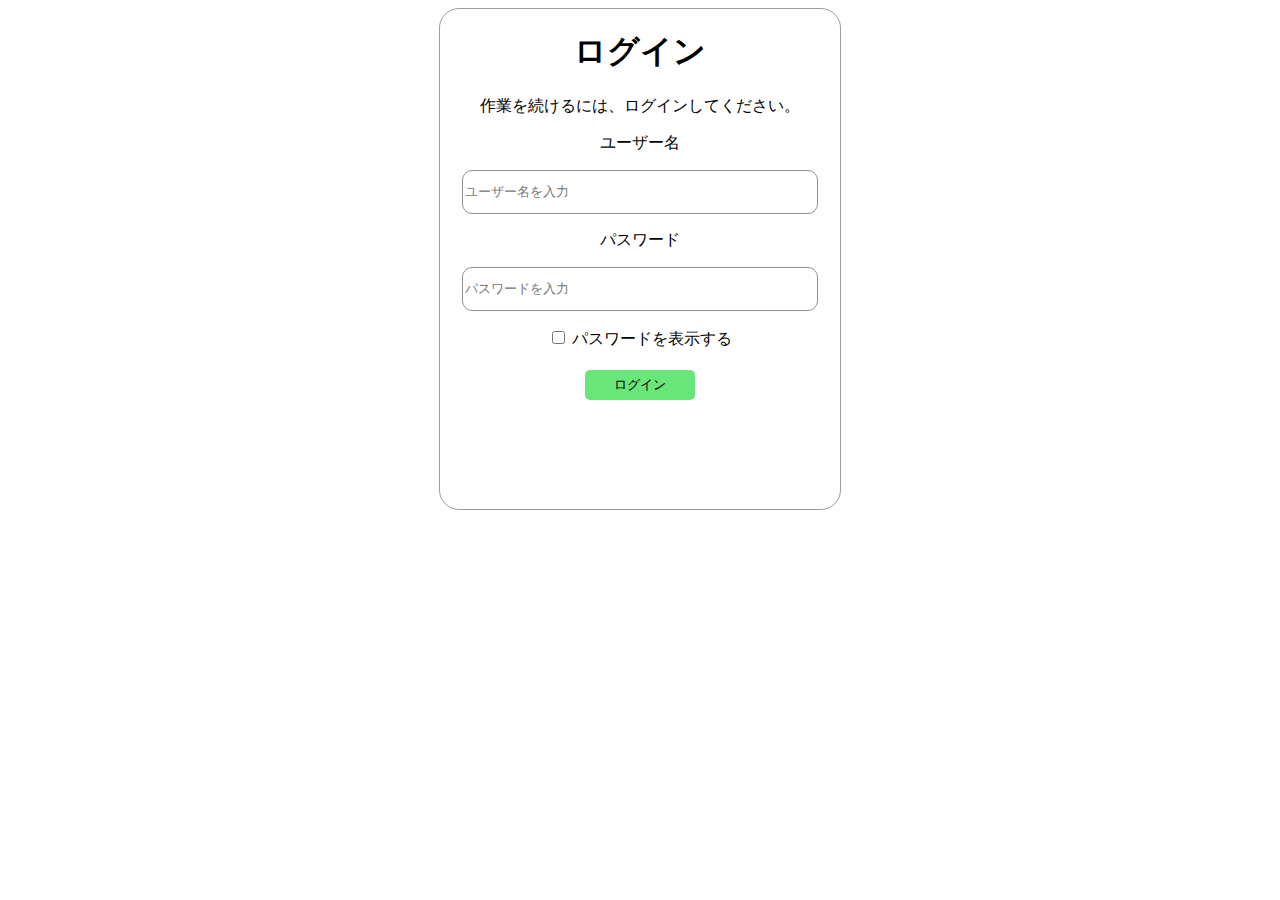
<file: companysyainpage.html>
<!DOCTYPE html>
<html lang="ja">
<head>
  <title>丸木運輸工事株式会社</title>
  <meta charset="UTF-8">
  <meta http-equiv="X-UA-Compatible" content="IE=Edge">
  <meta name="viewport" content="width=device-width, initial-scale=1">
  <meta name="format-detection" content="telephone=no">
　<meta name="description" content = "お問い合わせについて">
  <link rel="stylesheet" href="お問い合わせ.css" media="screen and (min-width:751px)">
  <link rel="stylesheet" href="お問い合わせsp.css" media="screen and (max-width:750px)">

</head>
<body>
<div class="pc">
 <header>
  <h1>
   <a href="index.html">
　　<img src="共有/companylogo.jpg" alt="ロゴ">
   </a>
  </h1>
     <nav>
      <ul>

       <li><a href="index.html"><b><font size="2vw"><nobr>ホーム</nobr></font></B></a></li>
       <li><a href="会社概要.html"><b><font size="2vw"><nobr>会社概要</nobr></font></b></a></li>
       <li><a href="業務内容.html"><b><font size="2vw"><nobr>業務内容</nobr></font><b></a></li>
       <li><a href="採用情報.html"><b><font size="2vw"><nobr>採用情報</nobr></font><b></a></li>

      </ul>
     </nav>
    </header>
<!----------------------------------------------------->
<br>
<br>
<br>
<br>
<br>
        <center>
            <h1><b><font size="10">就業規則</font></b></h1>
            <p><a href="会員ページ/就業規則_all.pdf" download>一括ダウンロード</a>
            <p><a href="会員ページ/丸木就業規則/①表紙・目次.pdf" download>①表紙・目次</a>
            <p><a href="会員ページ/丸木就業規則/②従業員就業規則（阪和グループ）R7.4.1改正.pdf" download>②従業員就業規則（阪和グループ）R7.4.1改正</a>
            <p><a href="会員ページ/丸木就業規則/③給与規程.pdf" download>③給与規程</a>
            <p><a href="会員ページ/丸木就業規則/④退職金支給規程.pdf" download>④退職金支給規程</a>
            <p><a href="会員ページ/丸木就業規則/⑤嘱託社員規程 H25.3改正.pdf" download>⑤嘱託社員規程 H25.3改正</a>
            <p><a href="会員ページ/丸木就業規則/⑥育児・介護休業制度規程R7.4.1改正.pdf" download>⑥育児・介護休業制度規程　R7.4.1改正</a>
           <p><a href="会員ページ/丸木就業規則/⑦ハラスメント防止規程.pdf" download>⑦ハラスメント防止規程</a>
            <p><a href="会員ページ/丸木就業規則/⑦旅費規程改.pdf" download>⑦旅費規程　改</a>
            <p><a href="会員ページ/丸木就業規則/⑧海外出張旅費規程.pdf" download>⑧海外出張旅費規程</a>
            <p><a href="会員ページ/丸木就業規則/⑨福利厚生規程改.pdf" download>⑨福利厚生規程　改</a>
            <p><a href="会員ページ/丸木就業規則/⑩安全管理規則改.pdf" download>⑩安全管理規則　改</a>
            <p><a href="会員ページ/丸木就業規則/⑪個人情報規程改.pdf" download>⑪個人情報規程 改</a>
            <p><a href="会員ページ/丸木就業規則/⑫特定個人情報取扱規程.pdf" download>⑫特定個人情報取扱規程</a>
            <p><a href="会員ページ/丸木就業規則/⑬阪和グループ共済会（会則）改.pdf" download>⑬阪和グループ共済会（会則）改</a>
            <p><a href="会員ページ/丸木就業規則/⑭阪和グループ共済会資金給付規程改.pdf" download>⑭阪和グループ共済会資金給付規程　改</a>
            <p><a href="会員ページ/丸木就業規則/⑭親族の等級と範囲(共10).pdf" download>⑭親族の等級と範囲(共10)</a>
            <p><a href="会員ページ/丸木就業規則/⑮各種資格免許取得者の取り扱い規程.pdf" download>⑮各種資格免許取得者の取り扱い規程</a>
            <p><a href="会員ページ/丸木就業規則/⑯住宅互助会規約.pdf" download>⑯住宅互助会規約</a>
            <p><a href="会員ページ/丸木就業規則/⑰住宅資金貸付規程.pdf" download>⑰住宅資金貸付規程</a>
            <p><a href="会員ページ/丸木就業規則/⑱阪和グループ貯金組合規約改.pdf" download>⑱阪和グループ貯金組合規約　改</a>
            <p><a href="会員ページ/丸木就業規則/⑲阪和グループ貯金組合細則改.pdf" download>⑲阪和グループ貯金組合細則　改</a>
            <p><a href="会員ページ/丸木就業規則/⑳持ち株会規定改.pdf" download>⑳持ち株会規定　改</a>
        </center>
    </main>

<br>
<br>
<br>
<br>
<br>
<br>
<br>
<br>
<br>
<br>
<br>
<br>
<br>
<br>
<br>
<br>
<br>
<br>
<br>
<!----------------------------------------------------->
<nav>
 <ul>      
  <div class="centerpotion">
   <li><a href="index.html">ホーム</a></li>
   <li><a href="会社概要.html">会社概要</a></li>
   <li><a href="業務内容.html">業務内容</a></li>
   <li><a href="採用情報.html">採用情報</a></li>
  </div>
 </ul>
</nav>
<br>
<!----------------------------------------------------->
<style>
</style>
<!---フッター--------------------------------------------->
<footer>
<a href ="index.html">
<img src="共有/footerlogo.jpg" alt="ロゴ" align="left" >
</a>
<font size="2vw" color="white" align="right">
<br>
<p>〒547-0002　大阪府大阪市平野区加美東2丁目7-54</p>
<p>TEL:06-6791-7036 / FAX:06-6791-7091</p>
<hr>
<p>Copyright &copy;2025 丸木運輸工事株式会社
</font>
</footer>
<!----------------------------------------------------->
    <script>
    if (!sessionStorage.getItem('loggedIn')) {
        alert("ログインが必要です。");
        window.location.href = "login.html";
    }
    </script>
</div><!-pc->
<!----------------------------------------------------->
<div class="sp">

<!-----ヘッダー--------------------------------------->
 <header>

   <a href="index.html">
　　<img src="共有/companylogo.jpg" alt="ロゴ" >
   </a>


<div class="display-flex">
<div class="box"></div><!-box->
<div class="box"></div><!-box->
  <div class="box"><li><a href="index.html"><b><font size="1vw"><nobr>ホーム</nobr></font></B></a></li></div><!-box->
  <div class="box"><li><a href="会社概要.html"><b><font size="1vw"><nobr>会社概要</nobr></font></b></a></li></div><!-box->
  <div class="box"><li><a href="業務内容.html"><b><font size="1vw"><nobr>業務内容</nobr></font><b></a></li></div><!-box->
  <div class="box"><li><a href="採用情報.html"><b><font size="1vw"><nobr>採用情報</nobr></font><b></a></li></div><!-box->


</div><!-display->


    </header>


<!----------------------------------------------------->
<br>
<br>
<br>
<br>
<br>
        <center>
            <h1><b><font size="10">就業規則</font></b></h1>
            <p><a href="会員ページ/丸木就業規則/就業規則_all.pdf" download>一括ダウンロード</a>
            <p><a href="会員ページ/丸木就業規則/①表紙・目次.pdf" download>①表紙・目次</a>
            <p><a href="会員ページ/丸木就業規則/②従業員就業規則（阪和グループ）R7.4.1改正.pdf" download>②従業員就業規則（阪和グループ）R7.4.1改正</a>
            <p><a href="会員ページ/丸木就業規則/③給与規程.pdf" download>③給与規程</a>
            <p><a href="会員ページ/丸木就業規則/④退職金支給規程.pdf" download>④退職金支給規程</a>
            <p><a href="会員ページ/丸木就業規則/⑤嘱託社員規程 H25.3改正.pdf" download>⑤嘱託社員規程 H25.3改正</a>
            <p><a href="会員ページ/丸木就業規則/⑥育児・介護休業制度規程R7.4.1改正.pdf" download>⑥育児・介護休業制度規程　R7.4.1改正</a>
           <p><a href="会員ページ/丸木就業規則/⑦ハラスメント防止規程.pdf" download>⑦ハラスメント防止規程</a>
            <p><a href="会員ページ/丸木就業規則/⑦旅費規程改.pdf" download>⑦旅費規程　改</a>
            <p><a href="会員ページ/丸木就業規則/⑧海外出張旅費規程.pdf" download>⑧海外出張旅費規程</a>
            <p><a href="会員ページ/丸木就業規則/⑨福利厚生規程改.pdf" download>⑨福利厚生規程　改</a>
            <p><a href="会員ページ/丸木就業規則/⑩安全管理規則改.pdf" download>⑩安全管理規則　改</a>
            <p><a href="会員ページ/丸木就業規則/⑪個人情報規程改.pdf" download>⑪個人情報規程 改</a>
            <p><a href="会員ページ/丸木就業規則/⑫特定個人情報取扱規程.pdf" download>⑫特定個人情報取扱規程</a>
            <p><a href="会員ページ/丸木就業規則/⑬阪和グループ共済会（会則）改.pdf" download>⑬阪和グループ共済会（会則）改</a>
            <p><a href="会員ページ/丸木就業規則/⑭阪和グループ共済会資金給付規程改.pdf" download>⑭阪和グループ共済会資金給付規程　改</a>
            <p><a href="会員ページ/丸木就業規則/⑭親族の等級と範囲(共10).pdf" download>⑭親族の等級と範囲(共10)</a>
            <p><a href="会員ページ/丸木就業規則/⑮各種資格免許取得者の取り扱い規程.pdf" download>⑮各種資格免許取得者の取り扱い規程</a>
            <p><a href="会員ページ/丸木就業規則/⑯住宅互助会規約.pdf" download>⑯住宅互助会規約</a>
            <p><a href="会員ページ/丸木就業規則/⑰住宅資金貸付規程.pdf" download>⑰住宅資金貸付規程</a>
            <p><a href="会員ページ/丸木就業規則/⑱阪和グループ貯金組合規約改.pdf" download>⑱阪和グループ貯金組合規約　改</a>
            <p><a href="会員ページ/丸木就業規則/⑲阪和グループ貯金組合細則改.pdf" download>⑲阪和グループ貯金組合細則　改</a>
            <p><a href="会員ページ/丸木就業規則/⑳持ち株会規定改.pdf" download>⑳持ち株会規定　改</a>
        </center>
    </main>

<br>
<br>
<br>
<br>
<br>
<br>
<br>
<br>
<br>
<br>
<br>
<br>
<br>
<br>
<br>
<br>
<br>
<br>
<br>
<!----------------------------------------------------->
    <script>
    if (!sessionStorage.getItem('loggedIn')) {
        alert("ログインが必要です。");
        window.location.href = "login.html";
    }
    </script>

<!------フッター----------------------------------------->
<footer>
<a href ="index.html">
<font size="2vw" color="white">
<center>
<img src="共有/footerlogo.jpg" alt="ロゴ" align="left">
</a>
<p>〒547-0002　大阪府大阪市平野区加美東2丁目7-54</p>
<p>TEL:06-6791-7036 / FAX:06-6791-7091</p>
<hr>
<p>Copyright &copy;2025 丸木運輸工事株式会社
</center>
</font>
</footer>

<!----------------------------------------------------->

</div><!-sp->

  </body>

</html>
</file>
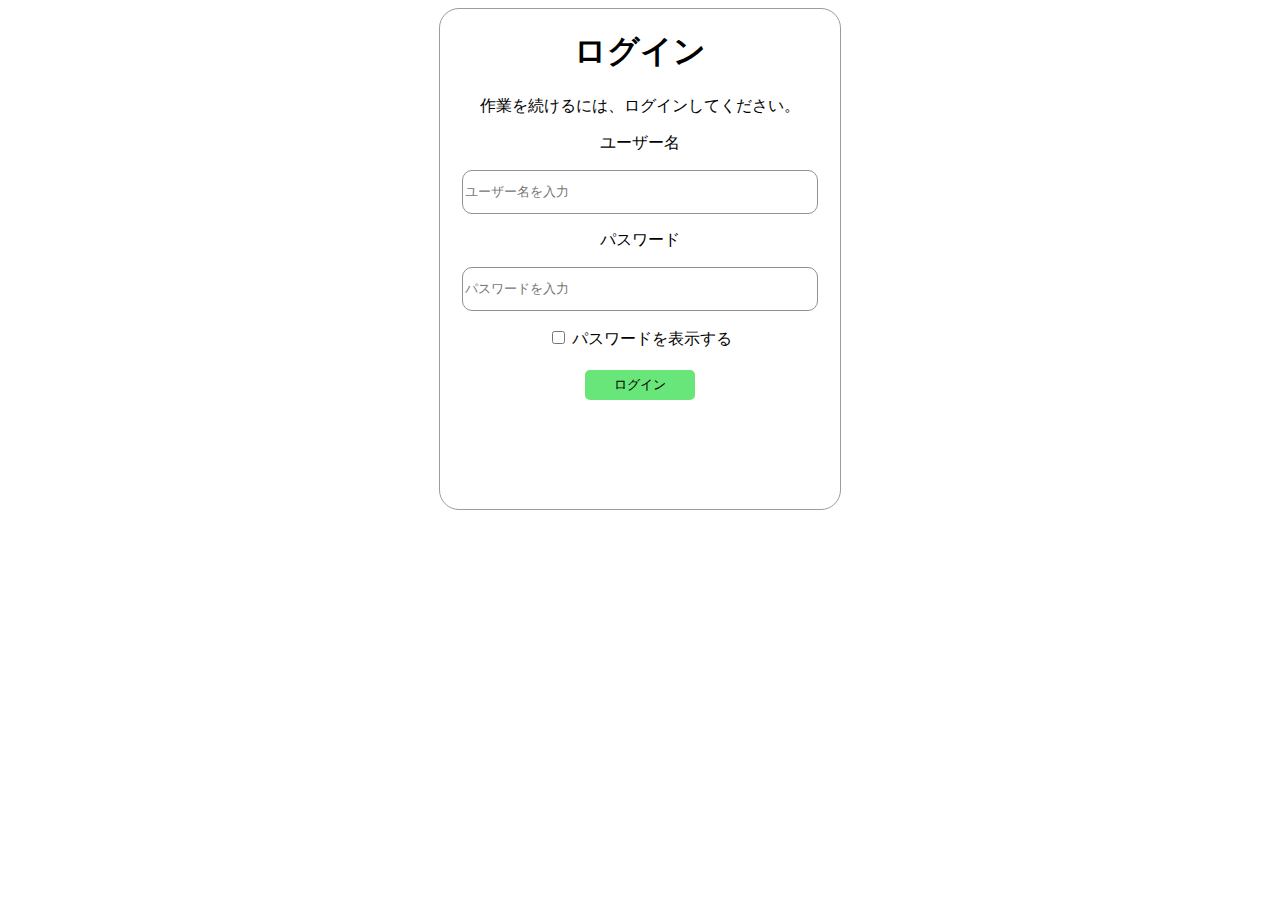
<file: login.html>
<!DOCTYPE html>
<html lang="ja">
<head>
    <meta charset="UTF-8">
    <title>ログイン - google</title>
    <meta name="viewport" content="width=device-width, initial-scale=1">
</head>
<body>
    <center>
        <div class="container">
            <h1>ログイン</h1>
            <p>作業を続けるには、ログインしてください。</p>
            <p>ユーザー名</p>
            <input type="text" id="username" class="textbox" placeholder="ユーザー名を入力">
            <p>パスワード</p>
            <input type="password" id="pass" class="textbox" placeholder="パスワードを入力">
            <br><input type="checkbox" id="showpassword" onchange="showOrHide()" class="margin">
            <span>パスワードを表示する</span>
            <br><input type="button" value="ログイン" class="button margin" onclick="login()">
        </div>
    </center>

<style>
.textbox {
    width: 350px;
    height: 40px;
    border-radius: 10px;
    border: 1px solid rgb(145, 145, 145);
}

.button {
    width: calc(20% + 30px);
    height: 30px;
    background-color: rgb(105, 230, 121);
    border: none;
    border-radius: 5px;
}

.container {
    width: 400px;
    height: 500px;
    background-color: white;
    color: black;
    border-radius: 20px;
    margin: 0 auto;
    border: 1px solid rgb(156, 156, 156);
}

.button:hover {
    background: rgb(90, 189, 255);
}

.textbox:hover {
    background-color: rgb(90, 189, 255);
}

.margin {
    margin-top: 20px;
}
</style>

<script src="login.js"></script>

</body>
</html>
</file>
<file: お問い合わせ.css>
@charset "UTF-8";
html{
    font-size:100%;/*ユーザー設定の文字サイズを正しく反映*/
}
*{
    box-sizing:border-box;
}
img{
    max-width:100%;/*画像が親要素からはみ出すのを防ぐ*/
    height:auto;
    box-sizing:border-box;
}
body{
    background-color:#fff;
    margin:0;
    padding:0;
}
/*一回リンク押したら紫に代わる*/

a:visited{
  color :purple;
}
a:hover{
  color : green;
}

a {
 text-decoration: none; /* リンクの下線を消す */
 position: relative; /* 擬似要素の基準位置を設定 */
 color: #333; /* リンクテキストの色 */
 padding-bottom: 10px; /* リンクテキスト下部の余白 */
}
a::before {
 content: ""; /* 擬似要素の内容は空に設定 */
 position: absolute; /* リンクを基準に絶対位置を指定 */
 left: 0; /* 下線を左端から表示するための開始位置 */
 bottom: 0; /* リンクテキストの下に下線を配置 */
 width: 0; /* 初期の下線幅を0に設定 */
 height: 2px; /* 下線の太さ */
 background-color: #333; /* 下線の色 */
 transition: all 0.4s ease; /* ホバー時の下線アニメーション効果 */
}
a:hover::before {
 width: 100%; /* ホバー時に下線が全体に広がるよう設定 */
}
.text:hover {
  text-shadow: 0 0 0 #000, 0 1.5em 0 #000; /* 2つの影の位置を上方向に1.5emずつずらす */
}
/*-----------------------------------------------*/
.pc{display:block !important;}
.sp{display:none !important;}

@media only screen and (max-width:750px){
.pc{display:none !important;}
.sp{display:block !important;}
}

/*----ヘッダー--------------------------------------------*/

header{
    width:100%;
    background-color:#fff;
    display:flex;
    justify-content:space-between; /*メニューを右端に置く方法その１*/
    padding:0 2%;
    align-items:center;
　　position:fixed;  /*ヘッダーの位置を固定*/
    top:0;  /*ヘッダーの位置を固定（上0）*/
    left:0; /*ヘッダーの位置を左固定（左０）*/
}  
ul{
    display:flex;
    list-style:none;
}
li{
    margin-left:40px;
}
a{
    text-decoration:none;
    color:#333;
}
nav{
    margin-left:auto; /*メニューを右端に置く方法その２*/
}
a:hover{
    opacity: 0.5;
}

/*------背景画像固定------------*/
.fixed-background {
  min-height: 100vh;
  background-attachment: fixed;
  background-size: cover;
  background-position: center;
}
 
.background-6 {
  background-image: url("お問い合わせ/otoihaikei.jpg");
}
.futoumei{
background-color:rgba(255, 255, 255, 0.7);
}
/*---お問い合わせ--------------------------------------------------------*/


/*---下のurl-------------------------------------------------------*/
.centerpotion{
  margin:0 auto;
}
.centerpotion li{
  display:inline-block;
}
/*---フッター--------------------------------------------------*/
footer{
background-color:black;
text-align: center;
padding: 10px;
width: auto;
}
</file>
<file: お問い合わせsp.css>
@charset "UTF-8";
html{
    font-size:100%;/*ユーザー設定の文字サイズを正しく反映*/
}
*{
    box-sizing:border-box;
}
img{
    max-width:100%;/*画像が親要素からはみ出すのを防ぐ*/
    height:auto;
    box-sizing:border-box;
}
body{
    background-color:#fff;
    margin:0;
    padding:0;
}
/*-----------------------------------------------*/
.pc{display:block !important;}
.sp{display:none !important;}

@media only screen and (max-width:750px){
.pc{display:none !important;}
.sp{display:block !important;}
}


/*-----ヘッダー---------------------------------------*/
.box{
margin:5px;
width:50px;
height:50px;
 background-color: #fff;
}

.display-flex {
  display: flex;
list-style:none;
}

/*----フッター---------------------------------------*/
footer{
background-color:black;
}


/*------背景画像固定------------*/
.fixed-background {
  min-height: 100vh;
  background-attachment: fixed;
  background-size: cover;
  background-position: center;
}
 
.background-6 {
  background-image: url("お問い合わせ/otoihaikei.jpg");
.futoumei{
background-color:rgba(255, 255, 255, 0.7);
}

/*-----------------------------------------------------*/
</file>
